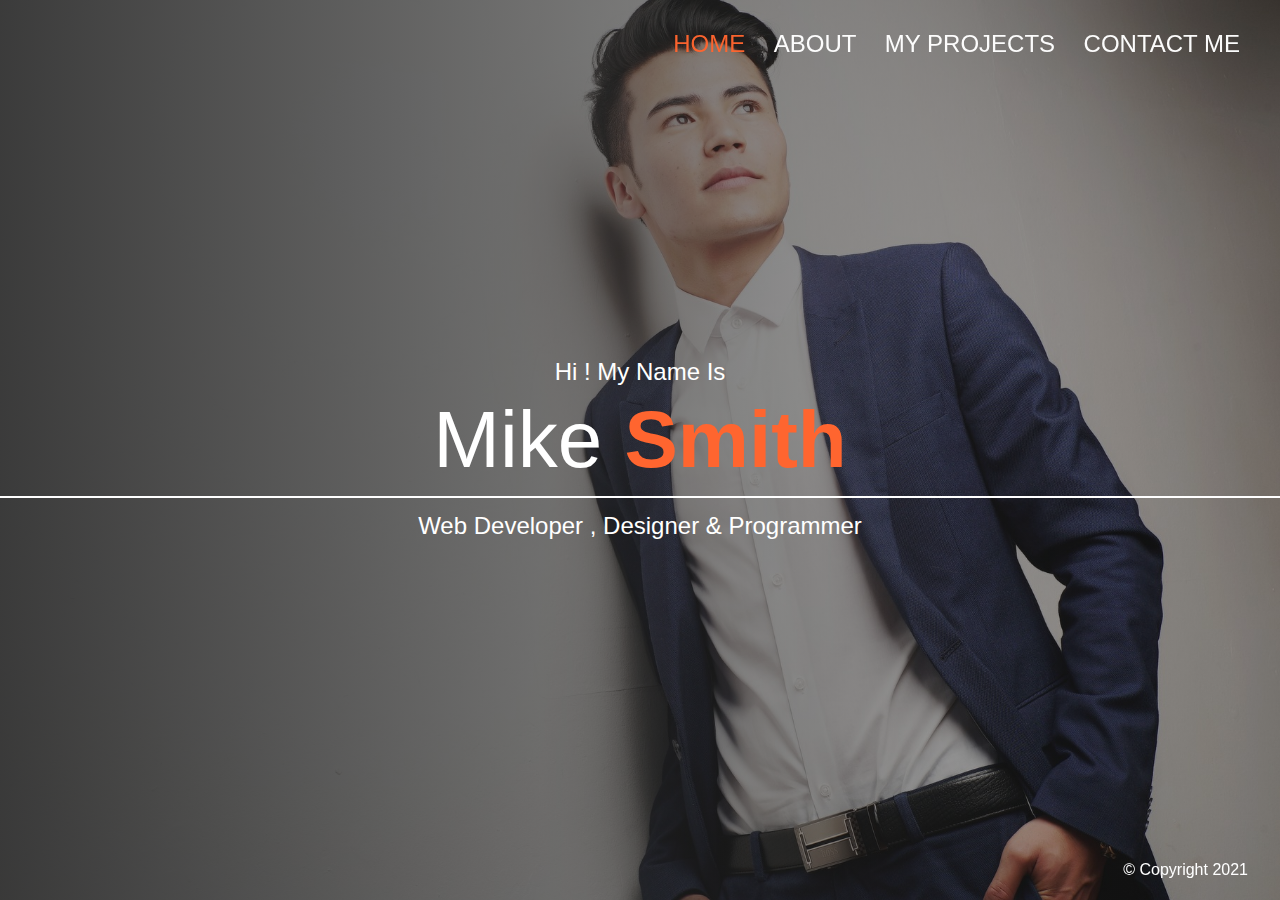
<file: index.html>
<!DOCTYPE html>
<html lang="en">
<head>
    <meta charset="UTF-8">
    <meta http-equiv="X-UA-Compatible" content="IE=edge">
    <meta name="viewport" content="width=device-width, initial-scale=1.0">
    <title>Mike Smith Portfolio</title>
    <link rel="stylesheet" href="css/main.css">
    <link rel="stylesheet" href="https://cdnjs.cloudflare.com/ajax/libs/font-awesome/5.10.0/css/all.min.css" integrity="sha512-PgQMlq+nqFLV4ylk1gwUOgm6CtIIXkKwaIHp/PAIWHzig/lKZSEGKEysh0TCVbHJXCLN7WetD8TFecIky75ZfQ==" crossorigin="anonymous" referrerpolicy="no-referrer" />

</head>
<body>
     <header>
         <div class="menu-btn">
             <span class="menu-btn__burger"></span>
         </div>

         <nav class="nav">
             <ul class="menu-nav">
                 <li class="menu-nav__item active">
                     <a href="index.html" class="menu-nav__link">
                         Home
                     </a>
                 </li>
                 <li class="menu-nav__item">
                     <a href="about.html" class="menu-nav__link">
                         About
                     </a>
                 </li>
                 <li class="menu-nav__item">
                     <a href="projects.html" class="menu-nav__link">
                         My Projects
                     </a>
                 </li>
                 <li class="menu-nav__item">
                     <a href="contact.html" class="menu-nav__link">
                         Contact Me
                     </a>
                 </li>
             </ul>
         </nav>
     </header>

     <main>
         <section class="home">
             <h2>Hi ! My Name Is</h2>
             <h1 class="home__name">
                Mike <span class="home__name--last">Smith</span>
             </h1>
             <h2>
                 Web Developer , Designer & Programmer
             </h2>

             <div class="social-icons">
                 <a href="#!">
                     <i class="fab fa-twitter fa-2x"></i>
                 </a>
                 <a href="#!">
                     <i class="fab fa-facebook fa-2x"></i>
                 </a>
                 <a href="#!">
                     <i class="fab fa-instagram fa-2x"></i>
                 </a>
                 <a href="#!">
                     <i class="fab fa-github fa-2x"></i>
                 </a>
             </div>

             <footer>&copy; Copyright 2021 </footer>
         </section>
     </main>
    

     <script src="js/main.js"></script>
</body>
</html>
</file>
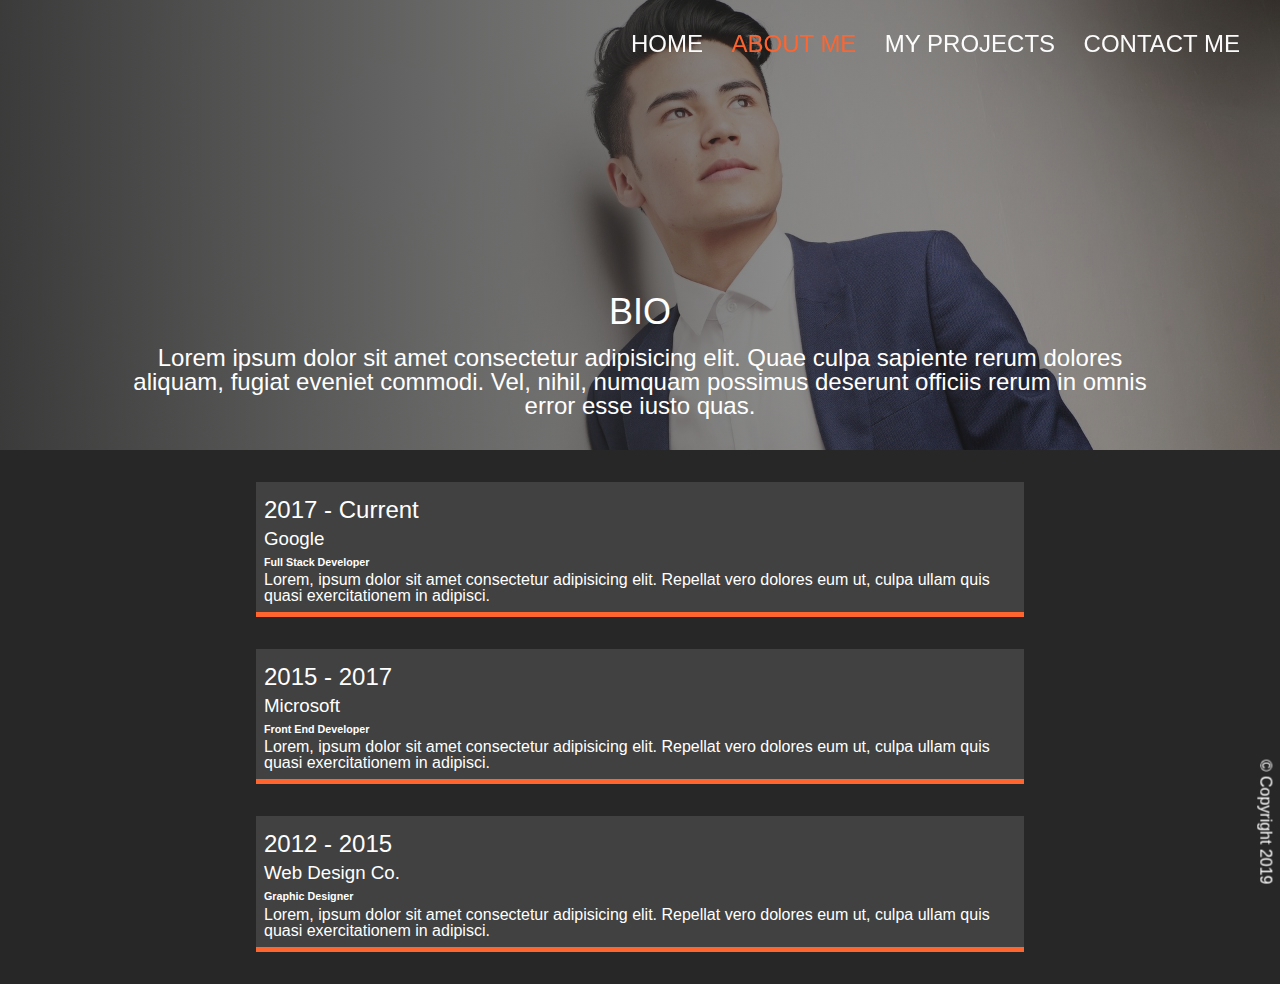
<file: about.html>
<!DOCTYPE html>
<html lang="en">
<head>
  <meta charset="UTF-8">
  <meta name="viewport" content="width=device-width, initial-scale=1.0">
  <meta http-equiv="X-UA-Compatible" content="ie=edge">
  <link rel="stylesheet" href="css/main.css">
  <title>About Mike Smith</title>
  <link rel="stylesheet" href="https://cdnjs.cloudflare.com/ajax/libs/font-awesome/5.10.0/css/all.min.css" integrity="sha512-PgQMlq+nqFLV4ylk1gwUOgm6CtIIXkKwaIHp/PAIWHzig/lKZSEGKEysh0TCVbHJXCLN7WetD8TFecIky75ZfQ==" crossorigin="anonymous" referrerpolicy="no-referrer" />
</head>
<body>
  <header>
    <div class="menu-btn">
      <span class="menu-btn__burger"></span>
    </div>

    <nav class="nav">
      <ul class="menu-nav">
        <li class="menu-nav__item">
          <a href="index.html" class="menu-nav__link">
            Home
          </a>
        </li>
        <li class="menu-nav__item active">
          <a href="about.html" class="menu-nav__link">
            About Me
          </a>
        </li>
        <li class="menu-nav__item">
          <a href="projects.html" class="menu-nav__link">
            My Projects
          </a>
        </li>
        <li class="menu-nav__item">
          <a href="contact.html" class="menu-nav__link">
            Contact Me
          </a>
        </li>
      </ul>
    </nav>
  </header>

  <main>
    <section class="about">
      <div class="about__bio-image">
        <div class="about__bio">
          <h2 class="text-secondary">BIO</h2>
          <p>Lorem ipsum dolor sit amet consectetur adipisicing elit. Quae culpa sapiente rerum dolores aliquam, fugiat eveniet commodi. Vel, nihil, numquam possimus deserunt officiis rerum in omnis error esse iusto quas.</p>
        </div>
      </div>

      <div class="jobs">
        <div class="jobs__job">
          <h2 class="text-secondary">2017 - Current</h2>
          <h3>Google</h3>
          <h6>Full Stack Developer</h6>
          <p>Lorem, ipsum dolor sit amet consectetur adipisicing elit. Repellat vero dolores eum ut, culpa ullam quis quasi exercitationem in adipisci.</p>
        </div>
        <div class="jobs__job">
          <h2 class="text-secondary">2015 - 2017</h2>
          <h3>Microsoft</h3>
          <h6>Front End Developer</h6>
          <p>Lorem, ipsum dolor sit amet consectetur adipisicing elit. Repellat vero dolores eum ut, culpa ullam quis quasi exercitationem in adipisci.</p>
        </div>
        <div class="jobs__job">
          <h2 class="text-secondary">2012 - 2015</h2>
          <h3>Web Design Co.</h3>
          <h6>Graphic Designer</h6>
          <p>Lorem, ipsum dolor sit amet consectetur adipisicing elit. Repellat vero dolores eum ut, culpa ullam quis quasi exercitationem in adipisci.</p>
        </div>
      </div>

      <div class="social-icons">
        <a href="#!">
          <i class="fab fa-twitter fa-2x"></i>
        </a>
        <a href="#!">
          <i class="fab fa-facebook fa-2x"></i>
        </a>
        <a href="#!">
          <i class="fab fa-instagram fa-2x"></i>
        </a>
        <a href="#!">
          <i class="fab fa-github fa-2x"></i>
        </a>
      </div>

      <footer>&copy; Copyright 2019</footer>
    </section>
  </main>

 
  <script src="js/main.js"></script>
</body>
</html>
</file>
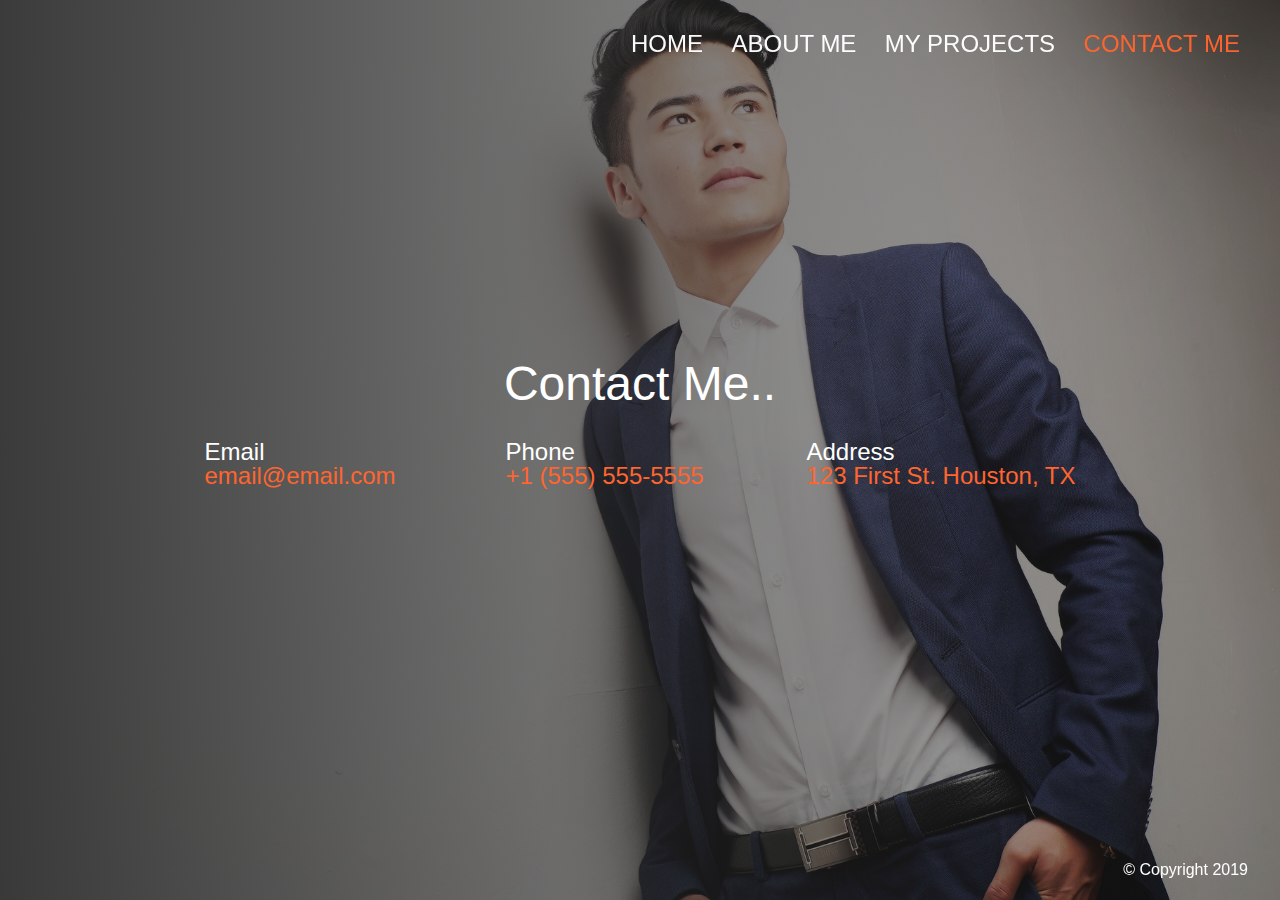
<file: contact.html>
<!DOCTYPE html>
<html lang="en">
<head>
  <meta charset="UTF-8">
  <meta name="viewport" content="width=device-width, initial-scale=1.0">
  <meta http-equiv="X-UA-Compatible" content="ie=edge">
  <link rel="stylesheet" href="css/main.css">
  <title>Contact Mike Smith</title>
  <link rel="stylesheet" href="https://cdnjs.cloudflare.com/ajax/libs/font-awesome/5.10.0/css/all.min.css" integrity="sha512-PgQMlq+nqFLV4ylk1gwUOgm6CtIIXkKwaIHp/PAIWHzig/lKZSEGKEysh0TCVbHJXCLN7WetD8TFecIky75ZfQ==" crossorigin="anonymous" referrerpolicy="no-referrer" />
  
</head>
<body>
  <header>
    <div class="menu-btn">
      <span class="menu-btn__burger"></span>
    </div>

    <nav class="nav">
      <ul class="menu-nav">
        <li class="menu-nav__item">
          <a href="index.html" class="menu-nav__link">
            Home
          </a>
        </li>
        <li class="menu-nav__item">
          <a href="about.html" class="menu-nav__link">
            About Me
          </a>
        </li>
        <li class="menu-nav__item">
          <a href="projects.html" class="menu-nav__link">
            My Projects
          </a>
        </li>
        <li class="menu-nav__item active">
          <a href="contact.html" class="menu-nav__link">
            Contact Me
          </a>
        </li>
      </ul>
    </nav>
  </header>

  <main>
    <section class="contact">
      <h2>Contact Me..</h2>

      <div class="contact__list">
        <div class="contact__email">
          <i class="fas fa-envelope"></i> Email
          <div class="text-secondary">email@email.com</div>
        </div>
        <div class="contact__phone">
          <i class="fas fa-mobile-alt"></i> Phone
          <div class="text-secondary">+1 (555) 555-5555</div>
        </div>
        <div class="contact__address">
          <i class="fas fa-marker-alt"></i> Address
          <div class="text-secondary">123 First St. Houston, TX</div>
        </div>
      </div>

      <div class="social-icons">
        <a href="#!">
          <i class="fab fa-twitter fa-2x"></i>
        </a>
        <a href="#!">
          <i class="fab fa-facebook fa-2x"></i>
        </a>
        <a href="#!">
          <i class="fab fa-instagram fa-2x"></i>
        </a>
        <a href="#!">
          <i class="fab fa-github fa-2x"></i>
        </a>
      </div>

      <footer>&copy; Copyright 2019</footer>
    </section>
  </main>

  
  <script src="js/main.js"></script>
</body>
</html>
</file>
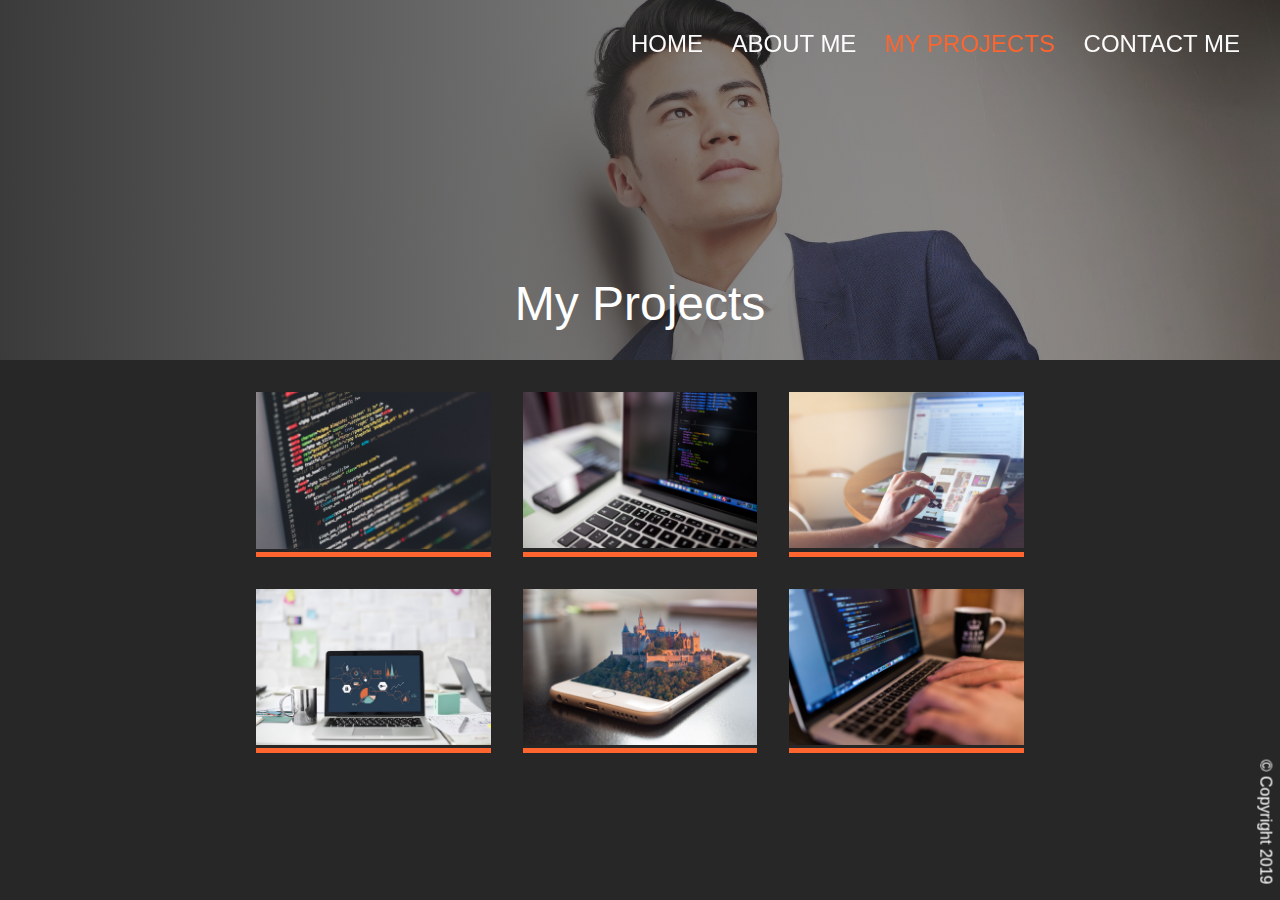
<file: projects.html>
<!DOCTYPE html>
<html lang="en">
<head>
  <meta charset="UTF-8">
  <meta name="viewport" content="width=device-width, initial-scale=1.0">
  <meta http-equiv="X-UA-Compatible" content="ie=edge">
  <link rel="stylesheet" href="css/main.css">
  <title>Mike Smith Projects</title>
  <link rel="stylesheet" href="https://cdnjs.cloudflare.com/ajax/libs/font-awesome/5.10.0/css/all.min.css" integrity="sha512-PgQMlq+nqFLV4ylk1gwUOgm6CtIIXkKwaIHp/PAIWHzig/lKZSEGKEysh0TCVbHJXCLN7WetD8TFecIky75ZfQ==" crossorigin="anonymous" referrerpolicy="no-referrer" />
</head>
<body>
  <header>
    <div class="menu-btn">
      <span class="menu-btn__burger"></span>
    </div>

    <nav class="nav">
      <ul class="menu-nav">
        <li class="menu-nav__item">
          <a href="index.html" class="menu-nav__link">
            Home
          </a>
        </li>
        <li class="menu-nav__item">
          <a href="about.html" class="menu-nav__link">
            About Me
          </a>
        </li>
        <li class="menu-nav__item active">
          <a href="projects.html" class="menu-nav__link">
            My Projects
          </a>
        </li>
        <li class="menu-nav__item">
          <a href="contact.html" class="menu-nav__link">
            Contact Me
          </a>
        </li>
      </ul>
    </nav>
  </header>

  <main>
    <section class="projects">
      <div class="projects__bio-image">
        <h1 class="text-secondary">My Projects</h1>
      </div>

      <div class="projects__items">
        <div class="projects__item">
          <img src="image/project-1.jpg" alt="My Project">
          <div class="projects__btns">
            <a href="#!" class="projects__btn">
              <i class="fas fa-eye"></i> Preview
            </a>
            <a href="#!" class="projects__btn">
              <i class="fab fa-github"></i> Github
            </a>
          </div>
        </div>
        <div class="projects__item">
          <img src="image/project-2.jpg" alt="My Project">
          <div class="projects__btns">
            <a href="#!" class="projects__btn">
              <i class="fas fa-eye"></i> Preview
            </a>
            <a href="#!" class="projects__btn">
              <i class="fab fa-github"></i> Github
            </a>
          </div>
        </div>
        <div class="projects__item">
          <img src="image/project-3.jpg" alt="My Project">
          <div class="projects__btns">
            <a href="#!" class="projects__btn">
              <i class="fas fa-eye"></i> Preview
            </a>
            <a href="#!" class="projects__btn">
              <i class="fab fa-github"></i> Github
            </a>
          </div>
        </div>
        <div class="projects__item">
          <img src="image/project-4.jpg" alt="My Project">
          <div class="projects__btns">
            <a href="#!" class="projects__btn">
              <i class="fas fa-eye"></i> Preview
            </a>
            <a href="#!" class="projects__btn">
              <i class="fab fa-github"></i> Github
            </a>
          </div>
        </div>
        <div class="projects__item">
          <img src="image/project-5.jpg" alt="My Project">
          <div class="projects__btns">
            <a href="#!" class="projects__btn">
              <i class="fas fa-eye"></i> Preview
            </a>
            <a href="#!" class="projects__btn">
              <i class="fab fa-github"></i> Github
            </a>
          </div>
        </div>
        <div class="projects__item">
          <img src="image/project-6.jpg" alt="My Project">
          <div class="projects__btns">
            <a href="#!" class="projects__btn">
              <i class="fas fa-eye"></i> Preview
            </a>
            <a href="#!" class="projects__btn">
              <i class="fab fa-github"></i> Github
            </a>
          </div>
        </div>
      </div>

      <div class="social-icons">
        <a href="#!">
          <i class="fab fa-twitter fa-2x"></i>
        </a>
        <a href="#!">
          <i class="fab fa-facebook fa-2x"></i>
        </a>
        <a href="#!">
          <i class="fab fa-instagram fa-2x"></i>
        </a>
        <a href="#!">
          <i class="fab fa-github fa-2x"></i>
        </a>
      </div>

      <footer>&copy; Copyright 2019</footer>
    </section>
  </main>

  
  <script src="js/main.js"></script>
</body>
</html>
</file>
<file: css/main.css>
* {
  -webkit-box-sizing: border-box;
          box-sizing: border-box;
  margin: 0;
  padding: 0;
}

.home {
  height: 100%;
  padding-top: 40vh;
  overflow: hidden;
  -webkit-box-align: center;
      -ms-flex-align: center;
          align-items: center;
  text-align: center;
  background: -webkit-gradient(linear, left top, right top, from(rgba(39, 39, 39, 0.9)), to(rgba(39, 39, 39, 0.3))), url("../image/model-1.jpg") center top;
  background: linear-gradient(to right, rgba(39, 39, 39, 0.9), rgba(39, 39, 39, 0.3)), url("../image/model-1.jpg") center top;
  background-size: cover;
}

.home__name {
  font-size: 5rem;
  padding-bottom: 1rem;
  margin-bottom: 1rem;
  margin-top: 1rem;
  border-bottom: 2px solid #fff;
}

.home__name--last {
  color: #ff652f;
  font-weight: 700;
}

.menu-btn {
  position: absolute;
  z-index: 1;
  right: 1rem;
  top: 1rem;
  height: 20px;
  width: 28px;
  cursor: pointer;
  display: none;
  -webkit-transition: all 0.5s ease-in-out;
  transition: all 0.5s ease-in-out;
}

.menu-btn__burger {
  position: absolute;
  right: 0;
  top: 0.5rem;
  width: 28px;
  height: 3px;
  background: #fff;
  -webkit-transition: all 0.5s ease-in-out;
  transition: all 0.5s ease-in-out;
}

.menu-btn__burger::before {
  content: "";
  position: absolute;
  top: -8px;
  width: 28px;
  height: 3px;
  background: #fff;
  -webkit-transition: all 0.5s ease-in-out;
  transition: all 0.5s ease-in-out;
}

.menu-btn__burger::after {
  content: "";
  position: absolute;
  top: 8px;
  width: 20px;
  height: 3px;
  background: #fff;
  -webkit-transition: all 0.5s ease-in-out;
  transition: all 0.5s ease-in-out;
}

.menu-btn__burger.open {
  -webkit-transform: rotate(720deg);
          transform: rotate(720deg);
  background: transparent;
}

.menu-btn__burger.open::before {
  -webkit-transform: rotate(45deg) translate(5px, 8px);
          transform: rotate(45deg) translate(5px, 8px);
}

.menu-btn__burger.open::after {
  width: 28px;
  -webkit-transform: rotate(-45deg) translate(3px, -7px);
          transform: rotate(-45deg) translate(3px, -7px);
}

@media (max-width: 768px) {
  .menu-btn {
    display: block;
  }
}

.nav {
  position: fixed;
  top: 0;
  left: 0;
  width: 100vw;
  opacity: 0.98;
  visibility: hidden;
}

.nav.open {
  visibility: visible;
}

.nav .menu-nav {
  display: -webkit-box;
  display: -ms-flexbox;
  display: flex;
  -webkit-box-orient: vertical;
  -webkit-box-direction: normal;
      -ms-flex-flow: column wrap;
          flex-flow: column wrap;
  -webkit-box-align: center;
      -ms-flex-align: center;
          align-items: center;
  -webkit-box-pack: center;
      -ms-flex-pack: center;
          justify-content: center;
  height: 100vh;
  overflow: hidden;
  background: #272727;
  list-style-type: none;
  padding-right: 1rem;
  -webkit-transform: translateY(-100%);
          transform: translateY(-100%);
  -webkit-transition: all 0.5s ease-in-out;
  transition: all 0.5s ease-in-out;
}

.nav .menu-nav.open {
  -webkit-transform: translateY(0%);
          transform: translateY(0%);
}

.nav .menu-nav__item {
  -webkit-transform: translateX(100vw);
          transform: translateX(100vw);
  -webkit-transition: all 0.5s ease-in-out;
  transition: all 0.5s ease-in-out;
}

.nav .menu-nav__item.open {
  -webkit-transform: translateX(0);
          transform: translateX(0);
}

.nav .menu-nav__item.active > a {
  color: #ff652f;
}

.nav .menu-nav__link {
  display: inline-block;
  font-size: 2rem;
  text-transform: uppercase;
  padding: 2rem 0;
  font-weight: 300;
  -webkit-transition: all 0.5s ease-in-out;
  transition: all 0.5s ease-in-out;
}

.nav .menu-nav__link:hover {
  color: #ff652f;
}

.menu-nav__item:nth-child(1) {
  -webkit-transition-delay: 0.6s;
          transition-delay: 0.6s;
}

.menu-nav__item:nth-child(2) {
  -webkit-transition-delay: 0.7s;
          transition-delay: 0.7s;
}

.menu-nav__item:nth-child(3) {
  -webkit-transition-delay: 0.8s;
          transition-delay: 0.8s;
}

.menu-nav__item:nth-child(4) {
  -webkit-transition-delay: 0.9s;
          transition-delay: 0.9s;
}

.about {
  padding-bottom: 2rem;
}

.about__bio-image {
  height: 50vh;
  width: 100%;
  background: -webkit-gradient(linear, left top, right top, from(rgba(39, 39, 39, 0.9)), to(rgba(39, 39, 39, 0.3))), url("../image/model-1.jpg") center top;
  background: linear-gradient(to right, rgba(39, 39, 39, 0.9), rgba(39, 39, 39, 0.3)), url("../image/model-1.jpg") center top;
  background-size: cover;
  display: -webkit-box;
  display: -ms-flexbox;
  display: flex;
  -webkit-box-orient: vertical;
  -webkit-box-direction: normal;
      -ms-flex-direction: column;
          flex-direction: column;
  -webkit-box-align: center;
      -ms-flex-align: center;
          align-items: center;
  -webkit-box-pack: end;
      -ms-flex-pack: end;
          justify-content: flex-end;
}

.about__bio-image p {
  margin-bottom: 2rem;
}

.about__bio {
  width: 80%;
  text-align: center;
}

.about__bio .text-secondary {
  padding-bottom: 1rem;
}

.about .jobs {
  width: 60vw;
  margin: 2rem auto 0 auto;
  display: -ms-grid;
  display: grid;
  -ms-grid-columns: 1fr;
      grid-template-columns: 1fr;
  grid-gap: 2rem;
}

.about .jobs__job {
  background: #414141;
  padding: 0.5rem;
  border-bottom: 5px solid #ff652f;
}

.about .jobs__job h2, .about .jobs__job h3 {
  margin: 0.5rem 0;
}

.about .jobs__job h6 {
  margin: 0.3rem 0;
}

.about .social-icons {
  display: -webkit-box;
  display: -ms-flexbox;
  display: flex;
  -webkit-box-orient: vertical;
  -webkit-box-direction: normal;
      -ms-flex-direction: column;
          flex-direction: column;
}

.about footer {
  -webkit-transform: rotate(90deg) translate(-3rem, -5rem);
          transform: rotate(90deg) translate(-3rem, -5rem);
}

.contact {
  height: 100%;
  padding-top: 40vh;
  overflow: hidden;
  display: -webkit-box;
  display: -ms-flexbox;
  display: flex;
  -webkit-box-orient: vertical;
  -webkit-box-direction: normal;
      -ms-flex-direction: column;
          flex-direction: column;
  -webkit-box-align: center;
      -ms-flex-align: center;
          align-items: center;
  background: -webkit-gradient(linear, left top, right top, from(rgba(39, 39, 39, 0.9)), to(rgba(39, 39, 39, 0.3))), url("../image/model-1.jpg") center top;
  background: linear-gradient(to right, rgba(39, 39, 39, 0.9), rgba(39, 39, 39, 0.3)), url("../image/model-1.jpg") center top;
  background-size: cover;
}

.contact h2 {
  font-size: 3rem;
  margin-bottom: 2rem;
}

.contact__list {
  display: -ms-grid;
  display: grid;
  -ms-grid-columns: 1fr;
      grid-template-columns: 1fr;
  grid-gap: 2rem;
  font-size: 1.5rem;
}

.contact .text-secondary {
  color: #ff652f;
}

.contact .social-icons {
  position: initial;
  margin-top: 2rem;
}

.projects {
  padding-bottom: 2rem;
}

.projects__bio-image {
  height: 30vh;
  width: 100%;
  background: -webkit-gradient(linear, left top, right top, from(rgba(39, 39, 39, 0.9)), to(rgba(39, 39, 39, 0.3))), url("../image/model-1.jpg") center top;
  background: linear-gradient(to right, rgba(39, 39, 39, 0.9), rgba(39, 39, 39, 0.3)), url("../image/model-1.jpg") center top;
  background-size: cover;
  display: -webkit-box;
  display: -ms-flexbox;
  display: flex;
  -webkit-box-orient: vertical;
  -webkit-box-direction: normal;
      -ms-flex-direction: column;
          flex-direction: column;
  -webkit-box-align: center;
      -ms-flex-align: center;
          align-items: center;
  -webkit-box-pack: end;
      -ms-flex-pack: end;
          justify-content: flex-end;
}

.projects__bio-image .text-secondary {
  font-size: 2rem;
  margin-bottom: 2rem;
}

.projects__items {
  width: 60vw;
  margin: 2rem auto 0 auto;
  display: -ms-grid;
  display: grid;
  -ms-grid-columns: 1fr;
      grid-template-columns: 1fr;
  grid-gap: 2rem;
}

.projects__item {
  position: relative;
  border-bottom: 5px solid #ff652f;
  overflow: hidden;
  cursor: pointer;
}

.projects__item img {
  width: 100%;
}

.projects__item::after {
  content: '';
  position: absolute;
  top: 100%;
  left: 0;
  height: 100%;
  width: 100%;
  background: #ff652f;
  opacity: 0;
  -webkit-transition: all 0.5s ease-in-out;
  transition: all 0.5s ease-in-out;
}

.projects__item:hover::after {
  top: 0;
  opacity: 0.9;
}

.projects__item:hover .projects__btn {
  opacity: 1;
}

.projects__btns {
  position: absolute;
  top: 0;
  height: 100%;
  width: 100%;
  z-index: 1;
  display: -ms-grid;
  display: grid;
 
      grid-template-columns: repeat(2, 1fr);
  -webkit-box-align: center;
      -ms-flex-align: center;
          align-items: center;
  text-align: center;
}

.projects__btn {
  opacity: 0;
  color: #000;
  -webkit-transition: all 0.5s ease-in-out;
  transition: all 0.5s ease-in-out;
}

.projects__btn:hover {
  color: #fff;
}

.projects .social-icons {
  display: -webkit-box;
  display: -ms-flexbox;
  display: flex;
  -webkit-box-orient: vertical;
  -webkit-box-direction: normal;
      -ms-flex-direction: column;
          flex-direction: column;
}

.projects footer {
  -webkit-transform: rotate(90deg) translate(-3rem, -5rem);
          transform: rotate(90deg) translate(-3rem, -5rem);
}

@media screen and (min-width: 768px) {
  .menu-btn {
    visibility: hidden;
  }
  .nav {
    visibility: visible;
  }
  .nav .menu-nav {
    display: block;
    -webkit-transform: translateY(0);
            transform: translateY(0);
    height: 100%;
    background: transparent;
    text-align: right;
  }
  .nav .menu-nav__item {
    display: inline;
    padding-right: 1.5rem;
  }
  .nav .menu-nav__link {
    font-size: 1.5rem;
  }
  .about__bio {
    font-size: 1.5rem;
  }
  .projects__bio-image {
    height: 40vh;
  }
  .projects__items {
   
        grid-template-columns: repeat(2, 1fr);
  }
  .projects .text-secondary {
    font-size: 3rem;
  }
  .contact__list {
   
        grid-template-columns: repeat(2, 1fr);
  }
}

@media screen and (min-width: 1024px) {
  .projects__items {
   
        grid-template-columns: repeat(3, 1fr);
  }
  .contact__list {
   
        grid-template-columns: repeat(3, 1fr);
  }
}

@media screen and (min-width: 1600px) {
  .projects__bio-image {
    height: 50vh;
  }
}

body {
  background: #272727;
  color: #fff;
  height: 100vh;
  font-family: 'Segoe UI', Tahoma, Geneva, Verdana, sans-serif;
  line-height: 1;
}

h1, h2, h3 {
  font-weight: 400;
}

a {
  color: #fff;
  text-decoration: none;
}

header {
  position: fixed;
  z-index: 2;
  width: 100%;
  padding: 1rem;
}

main {
  height: 100%;
  width: 100%;
}

main .social-icons {
  position: fixed;
  bottom: 1rem;
  left: 1rem;
}

main .social-icons a {
  padding: 0.4rem;
  -webkit-transition: all 0.5s ease-in-out;
  transition: all 0.5s ease-in-out;
}

main .social-icons a:hover {
  color: #ff652f;
}

footer {
  font-size: 1rem;
  position: fixed;
  bottom: 0.4rem;
  right: 1rem;
  text-align: right;
  padding: 1rem;
  color: #fff;
}
/*# sourceMappingURL=main.css.map */
</file>
